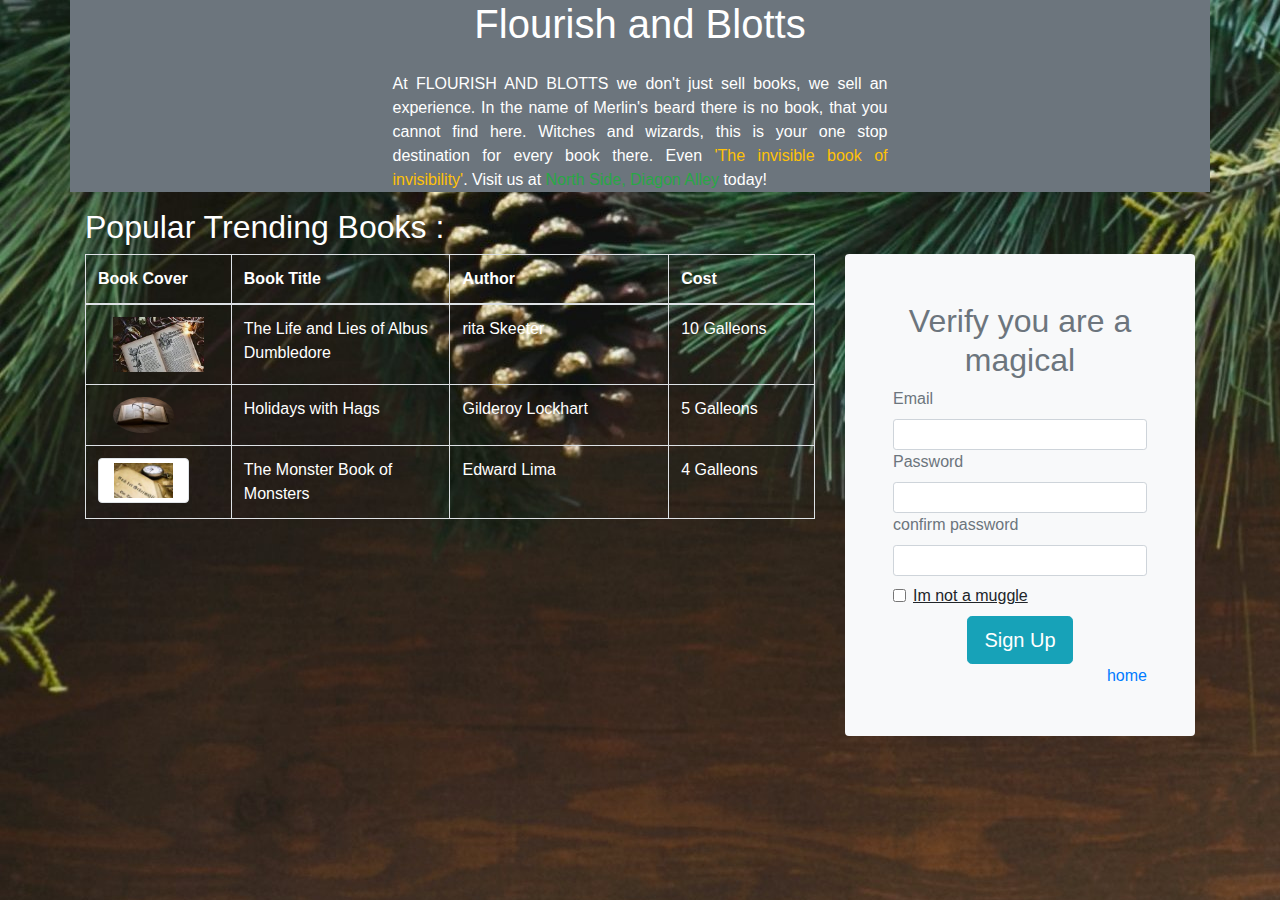
<file: Flourish and Blotts/registration.html>
<!DOCTYPE html>
<html>
  <head lang="en">
    <title>Flourish and Blotts</title>
   
    <link rel="stylesheet" href="css/bootstrap.css">
    <link rel="stylesheet" href="css/styles.css">
    
    <script type="text/javascript" src="./js/jquery.min.js"></script>
    <script type="text/javascript" src="./js/bootstrap.js"></script>
 
  <body>
    
      <nav class="container bg-secondary class">
        <header class="container font-weight-italic " >
          <h1 class="text-center ">Flourish and Blotts</h1>
        </header>
        <div class="container col-md-6  ">
        <p class="text-justify ml-# mt-4 col-lg-12">At FLOURISH AND BLOTTS we don't just sell books, we sell an experience. 
          In the name of Merlin's beard there is no book, that you cannot find here.
          Witches and wizards, this is your one stop destination for every book there. 
          Even <span class="text-warning">'The invisible book of invisibility'</span>. Visit us at <span class="text-success">North Side, Diagon Alley</span> today!
       </p>
      </div>
    </nav>
       <h2 class="container">Popular Trending Books :</h2>
       
        <div class="container">
        <div class="row">
        <div class="col-md-8 w-1000">

        <table class=" table  table-bordered">

        <thead>
          <tr>
            <th scope="col">Book Cover</th>
            <th scope="col">Book Title</th>
            <th scope="col">Author</th>
            <th scope="col">Cost</th>
          </tr>
        </thead>

        <tbody>
          <tr>
            <th scope="row col-sm-6" ><img src="images/book1.jpg" class="container col-lg-12 rounded classes"></th>
            <td class="col-sm-3">The Life and Lies of Albus Dumbledore</td>
            <td class="col-sm-3 ">rita Skeeter</td>
            <td class="col-sm-2 ">10 Galleons</td>
          </tr>

          <tr>
            <th scope="row" class="col-sm-2 "><img src="images/book2.jpg" class="container col-sm-9 rounded-circle"></th>
            <td class="col-sm-2">Holidays with Hags</td>
            <td class="col-sm-2 "> Gilderoy Lockhart</td>
            <td class="col-sm-2 ">5 Galleons</td>
          </tr>

          <tr>
            <th scope="row" class="col-sm-1"><img src="images/book3.jpg" class="container col-sm-9 img-thumbnail"></th>
            <td class="col-sm-2 ">The Monster Book of Monsters</td>
            <td class="col-sm-2  ">Edward Lima</td>
            <td class="col-sm-2 ">4 Galleons</td>
          </tr>

        </tbody>

      </table>

        </div>

        <div class="col">
                                  
            <form class="container-fluid bg-light p-5 rounded-left rounded-right "action="index.html" method="post">
                <h2 class="justify-content-center text-secondary text-center">Verify you are a magical</h2>
                <div class="form-outline">
                    <label class="form-label text-secondary" for="form3Example3cg"> Email</label>
                   <input type="email" id="form3Example3cg" class="form-control form-control-sm"/>
                   
                </div>

                <div class="form-outline">
                    <label class="form-label text-secondary" for="form3Example4cg">Password</label>
                    <input type="password" id="form3Example4cg" class="form-control form-control-sm" />
                </div>

                <div class="form-outline mb-2">
                   <label class="form-label text-secondary" for="form3Example4cdg">confirm password</label>
                   <input type="password" id="form3Example4cdg" class="form-control form-control-sm" />
                </div>

                <div class="form-check d-flex  mb-2">
                    <a href="#!" class="text-body"><u>Im not a muggle</u></a></label>
                    <input class="form-check-input me-2 text-secondary" type="checkbox" value="" id="form2Example3cg" />
                </div>

                <div class="d-flex justify-content-center">
                    <button type="button" class="btn btn-info btn-lg" data-toggle="modal" data-target="#myModal">Sign Up</button>
                </div>

                <div class="d-flex justify-content-end">
                    <a href="index.html">home</a>
                </div>

            </form>

                <div class="modal fade" id="myModal" role="dialog">
                <div class="modal-dialog">
                <div class="modal-body bg-light text-secondary">
                    <p>registration successful</p>
                </div>

                <div class="modal-footer">
                    <button type="button" class="btn btn-default" data-dismiss="modal">Close</button>
                </div>
                </div>
                </div>

        </div>
    
        </div>
          
        </div>
    
    </body>
</head>
</html>
</file>
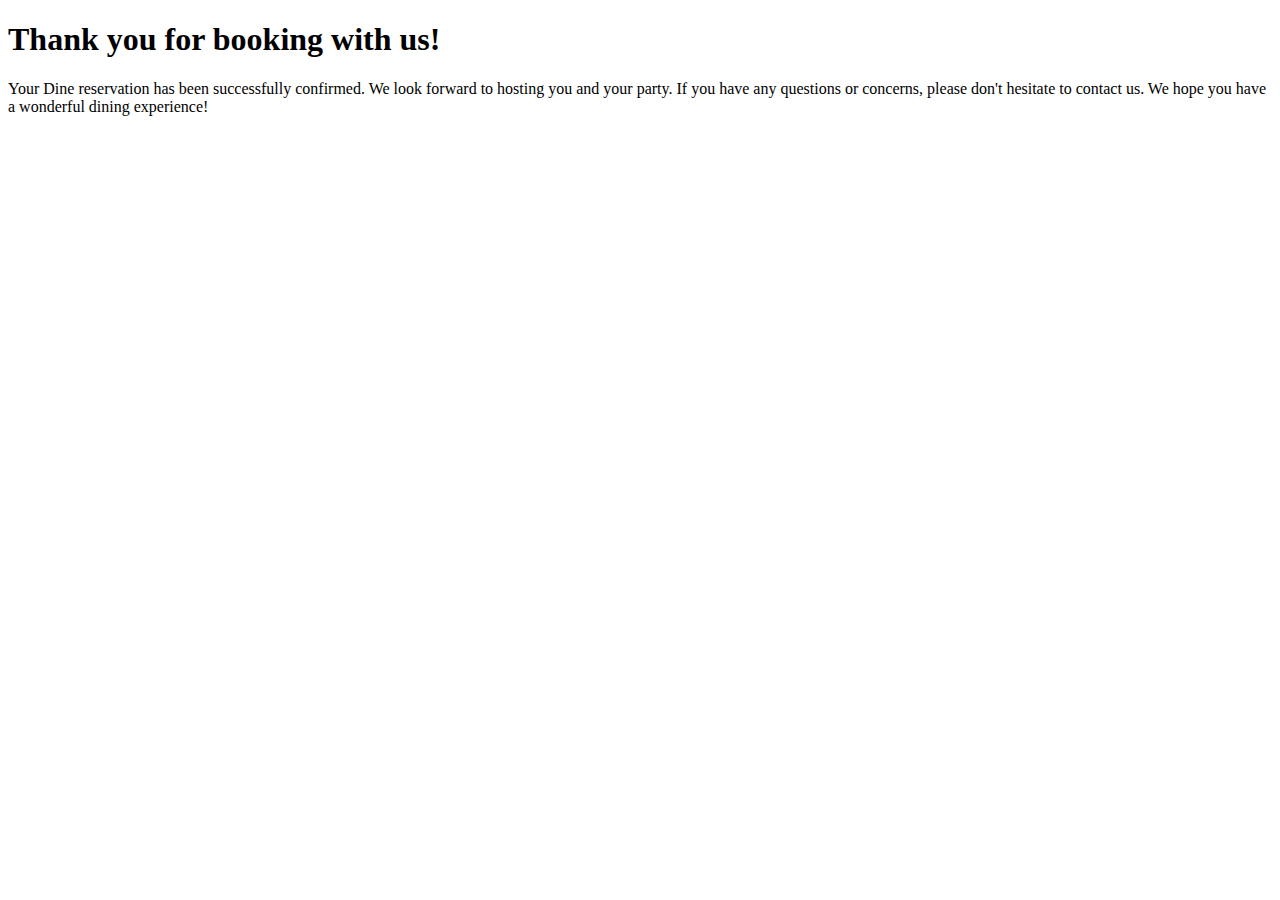
<file: Forms/Booking.html>
<!DOCTYPE html>
<html>
<head>
	<title>Booking Successful</title>
</head>
<body>
	<h1>Thank you for booking with us!</h1>
	<p>Your Dine reservation has been successfully confirmed.
        We look forward to hosting you and your party.
         If you have any questions or concerns, please don't hesitate to contact us.
          We hope you have a wonderful dining experience!</p>
</body>
</html
</file>
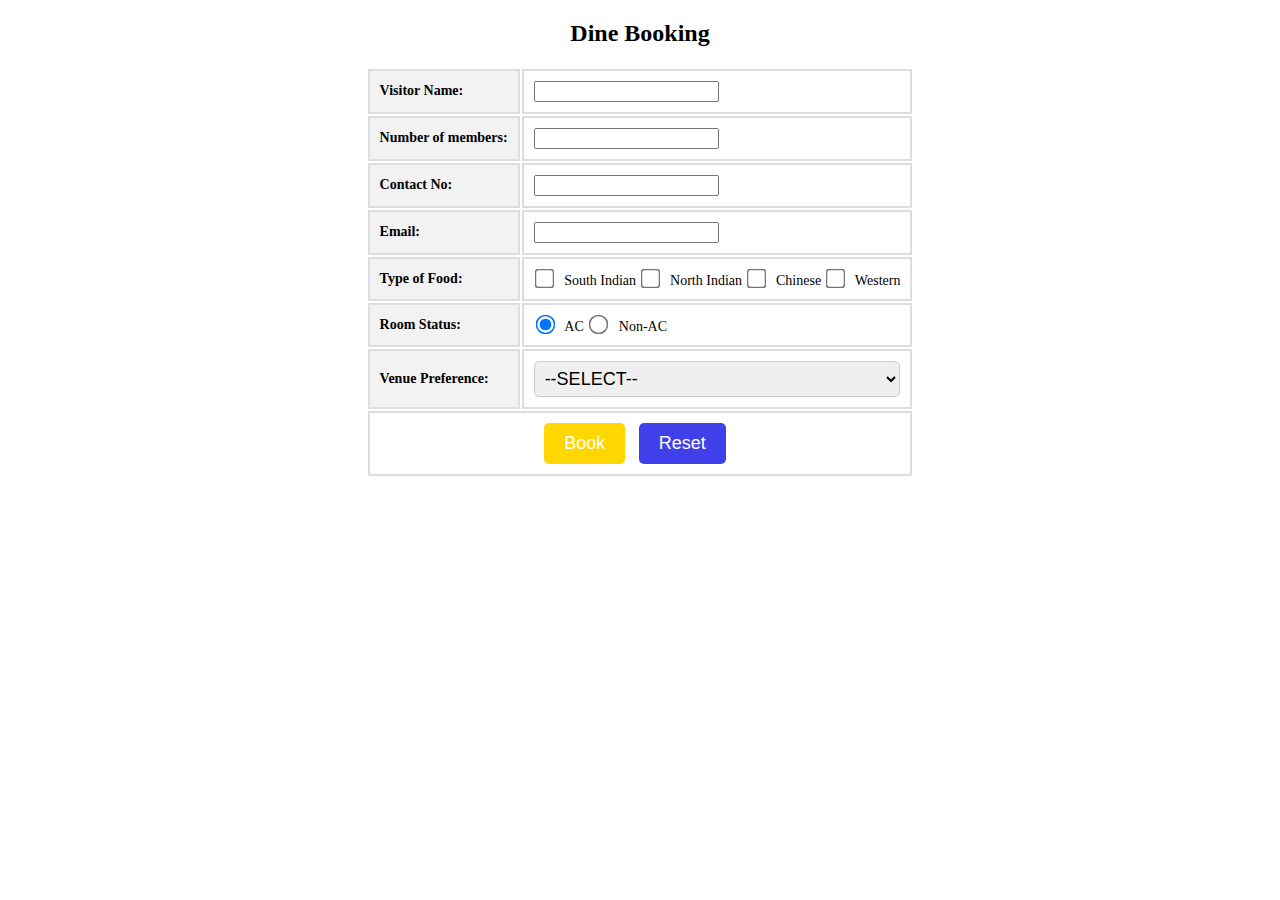
<file: Forms/DineBooking.html>
<!DOCTYPE html>
<html>
<head>
	<title>Dine Booking</title>
    <link rel="stylesheet" type="text/css" href="DineBooking.css"> 
</head>
<body>
	<h2 style="text-align: center;">Dine Booking</h2>
    
	<form>
		<table>
			<tr>
				<th><label for="visitor-name">Visitor Name:</label></th>
				<td><input type="text" id="visitor-name" name="visitor-name" maxlength="20"  required></td>
			</tr>
			<tr>
				<th><label for="num-members">Number of members:</label></th>
				<td><input type="number" id="num-members" name="num-members" max="50" required></td>
			</tr>
			<tr>
				<th><label for="contact-no">Contact No:</label></th>
				<td><input type="tel" id="contact-no" name="contact-no" required></td>
			</tr>
			<tr>
				<th><label for="email">Email:</label></th>
				<td><input type="email" id="email" name="email" required></td>
			</tr>
			<tr>
				<th>Type of Food:</th>
				<td>
					<label><input type="checkbox" name="food-type" value="South Indian" > South Indian</label>
					<label><input type="checkbox" name="food-type" value="North Indian"> North Indian</label>
					<label><input type="checkbox" name="food-type" value="Chinese"> Chinese</label>
					<label><input type="checkbox" name="food-type" value="Western"> Western</label>
				</td>
			</tr>
			<tr>
				<th>Room Status:</th>
				<td>
					<label><input type="radio" name="room-status" value="AC" checked required> AC</label>
					<label><input type="radio" name="room-status" value="Non-AC"> Non-AC</label>
				</td>
			</tr>
			<tr>
				<th><label for="venue-preference">Venue Preference:</label></th>
				<td>
                    <select id="venue-preference" name="venue-preference" required>
						<option value="" disabled selected>--SELECT--</option>
						<option value="Arena">Arena</option>
						<option value="Fiesta">Fiesta</option>
						<option value="Vista">Vista</option>
						<option value="Mythri">Mythri</option>
						<option value="Magna">Magna</option>
						<option value="Oasis">Oasis</option>
						<option value="Amoeba">Amoeba</option>
					</select>
				</td>
			</tr>
			<tr>
				<td colspan="2" style="text-align: center;">
					<input type="submit" value="Book">
					<input type="reset" value="Reset">
				</td>
			</tr>
		</table>
	</form>
</body>
</html>
</file>
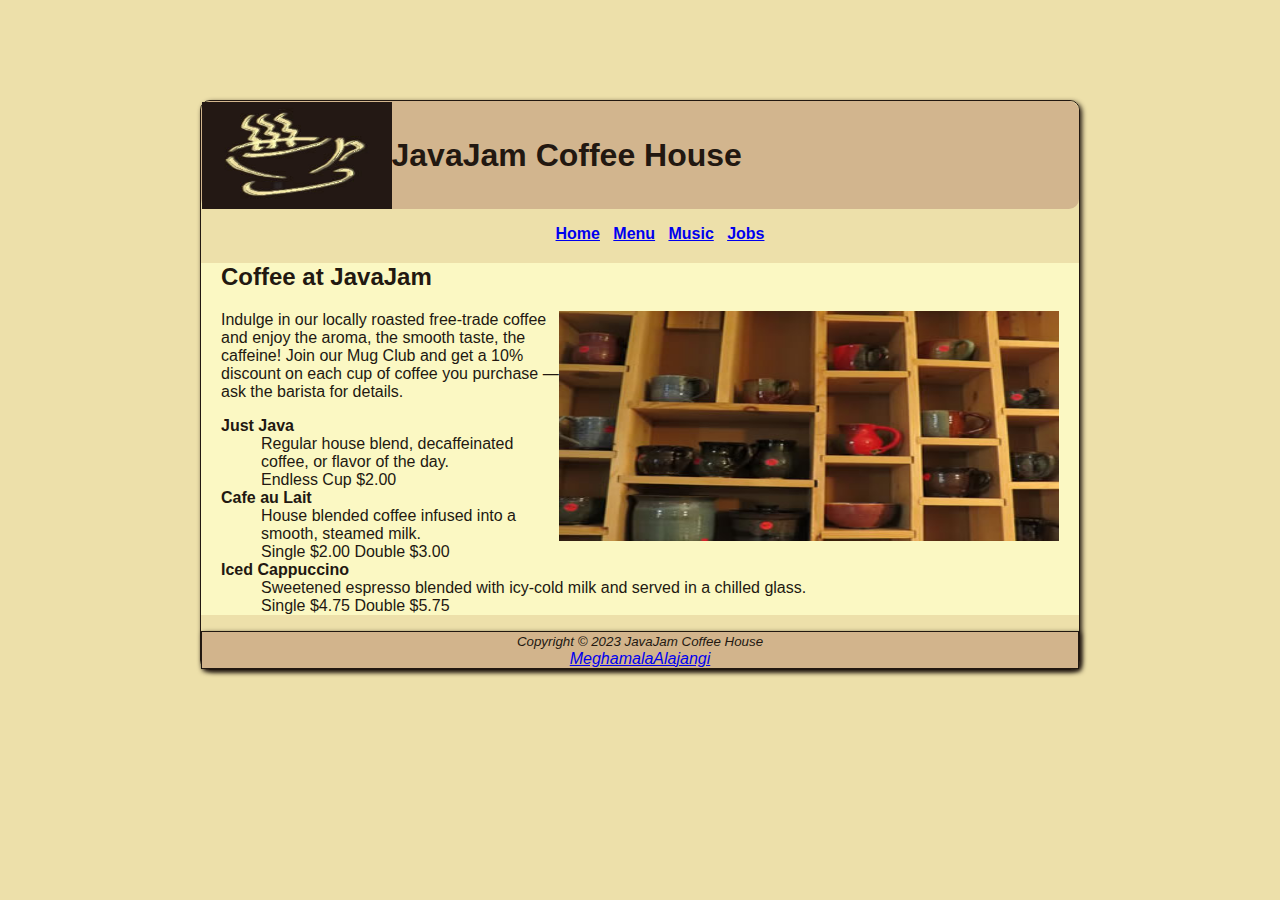
<file: JavaJamCoffeeHouse/menu.html>
<!DOCTYPE html>
<html>
<head>
    <title> JavaJam Coffee House</title>
	<link rel="stylesheet" type="text/css" href="javajam.css">
 
</head>
<body> 
  
    <header>
        <img src="imgjavajamlogo.jpg" alt="JavaJam logo"height="107" width="190" align="left">
        <h1>JavaJam Coffee House</h1>
       
    </header>
    <nav>
      <ul>
        <b>
            <a href="index.html">Home</a> &nbsp; 
            <a href="menu.html">Menu</a> &nbsp; 
            <a href="music.html">Music</a> &nbsp; 
            <a href="jobs.html">Jobs</a>
        </b>
      </ul>
      </nav>
    <main>
      <h2>Coffee at JavaJam</h2>
        <img src="mugs.jpg" alt="Winding Road" height="230" width ="500"align="right">
        <dd>
          <dt>Indulge in our locally roasted free-trade coffee and enjoy the aroma, the smooth taste, 
            the caffeine! Join our Mug Club and get a 10% discount on each cup of coffee you 
            purchase — ask the barista for details.</dd>
        </dd>
      

      <dl>
        <dt><strong>Just Java</strong></dt>
        <dd>Regular house blend, decaffeinated coffee, or flavor of the day.<br>Endless Cup $2.00</dd>
        <dt><strong>Cafe au Lait</strong></dt>
        <dd>House blended coffee infused into a smooth, steamed milk.<br>Single $2.00 Double $3.00</dd>
        <dt><strong>Iced Cappuccino</strong></dt>
        <dd>Sweetened espresso blended with icy-cold milk and served in a chilled glass.<br>Single $4.75 Double $5.75</dd>
      </dl>
    </main>
    <footer>
      <small><i>Copyright &copy; 2023 JavaJam Coffee House</i></small>
      <br>
      <a href="mailto:your_email">MeghamalaAlajangi</a>
    </footer>
  </div>
</body>
</html>
</file>
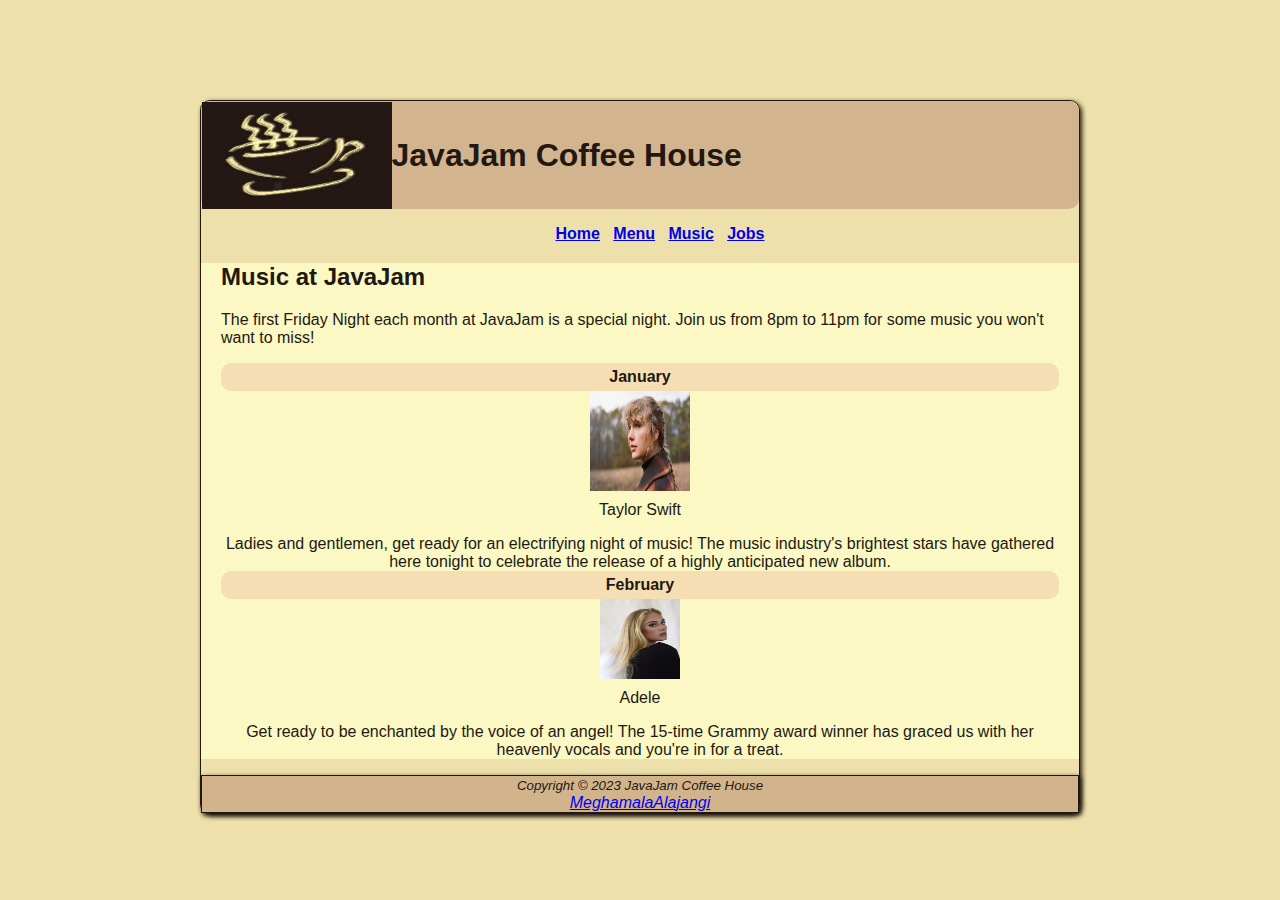
<file: JavaJamCoffeeHouse/music.html>
<!DOCTYPE html>
<html>
<head>
    <title>JavaJam Coffee House</title>
	<link rel="stylesheet" type="text/css" href="javajam.css">
    <style>
        /* CSS to center the images and text */
        .jan-image, .feb-image {
            display: block;
            margin: 0 auto;
        }
        dl {
            text-align: center;
        }
    </style>
</head>
<body> 
  
    <header>
        <img src="imgjavajamlogo.jpg" alt="JavaJam logo"height="107" width="190" align="left">
        <h1>JavaJam Coffee House</h1>
    </header>
    
    <nav>
      <ul>
        <b>
            <a href="index.html">Home</a> &nbsp; 
            <a href="menu.html">Menu</a> &nbsp; 
            <a href="music.html">Music</a> &nbsp; 
            <a href="jobs.html">Jobs</a>
        </b>
      </ul>
    </nav>
    
    <main>
      <h2>Music at JavaJam</h2>
        <dd>
          <dt>The first Friday Night each month at JavaJam is a special night. Join us from 8pm to 11pm for some music you won't want to miss!</dt>
        </dd>
        
        <dl>
            <dt class="jan-heading"><strong>January</strong></dt>
            <img src="taylorswift.webp" alt="Taylor Swift" width="100" height="100" class="jan-image">
            <p>Taylor Swift</p>
            <span>Ladies and gentlemen, get ready for an electrifying night of music! The music industry's brightest stars have gathered here tonight to celebrate the release of a highly anticipated new album.</span>  
            
            <dt class="feb-heading"><strong>February</strong></dt>
            <img src="adele.webp" alt="Adele" width="80" height="80" class="feb-image">
            <p>Adele</p>
            <span>Get ready to be enchanted by the voice of an angel! The 15-time Grammy award winner has graced us with her heavenly vocals and you're in for a treat.</span>  
        </dl>
     
    </main>
    
    <footer>
        <small><i>Copyright &copy; 2023 JavaJam Coffee House</i></small>
        <br>
        <a href="mailto:your_email">MeghamalaAlajangi</a>
    </footer>
</body>
</html>
</file>
<file: Flourish and Blotts/css/styles.css>
html, body{
    background-image: url("../images/background1.jpg");
    background-size:auto;
    color:white;
    background-repeat: no-repeat;
}
</file>
<file: Forms/DineBooking.css>
table {
    margin: 0 auto;
}
td, th {
    padding: 10px;
    border: 2px solid #ddd;
    text-align: left;
    font-size: 14px;
}
th {
    background-color: #f2f2f2;
}
input[type="checkbox"], input[type="radio"] {
    transform: scale(1.5);
    margin-right: 10px;
}
select {
    font-size: 18px;
    padding: 6px;
    width: 100%;
    border: 1px solid #ccc;
    border-radius: 5px;
    box-sizing: border-box;
}
input[type="submit"], input[type="reset"] {
    background-color: gold;
    color: white;
    font-size: 18px;
    padding: 10px 20px;
    border: none;
    border-radius: 5px;
    cursor:pointer;
    margin-right: 10px;
}
input[type="reset"] {
    background-color: rgb(64, 64, 235);
}
</file>
<file: JavaJamCoffeeHouse/javajam.css>
body {
    background-color:rgba(237,224,170,255);
    margin-top: 100px;
    margin-left: 200px;
    margin-right: 200px;
    color: #221811;
    font-family: Verdana, Arial, sans-serif;
    box-shadow: 0 0 10px rgba(0, 0, 0, 0.3);
    border-radius: 10px;
    border: 1px solid #221811;
    box-shadow: 2px 2px 5px #221811;
}

header {
    background-color:rgba(210,181,142,255);
    text-align: right center;
    padding: 0.5px;
    border-radius: 10px;
    position: relative;
}

h1 {
    line-height: 200%;
}

nav {
    text-align: center;
    font-weight: bold;
    
}

footer {
    background-color: #D2B48C;
    font-size: 1em;
    font-style: italic;
    text-align: center;
    border: 1px solid #221811;
    box-shadow: 2px 2px 5px #221811;
}

main {
   background-color: rgba(251,248,195,255);
    padding: 0 20px;
}

h2 {
    margin-top: 20px;
}

p {
    margin-top: 10px;
}
.jan-heading {
    border: 1px rgba(237,224,170,255);
    background-color: #F5DEB3;
    padding: 5px;
     border-radius: 10px;
  }
  .feb-heading{
    border: 1px rgba(237,224,170,255);
    background-color: #F5DEB3;
    padding: 5px;
     border-radius: 10px;
  }
  .jan-image{
    margin-right: 20px;
  }
  .feb-image{
    margin-right: 20px;
  }
</file>
